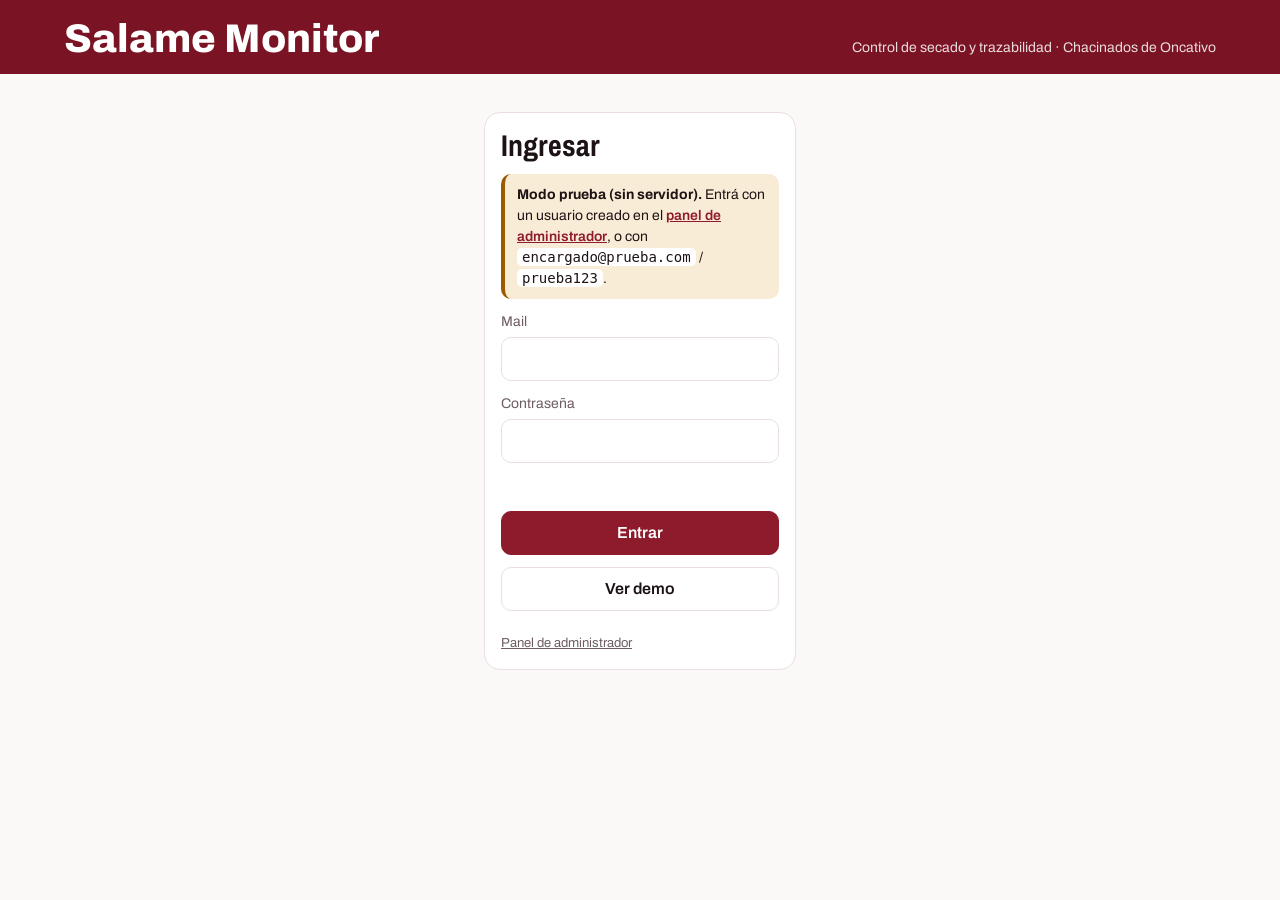
<file: public_html/index.html>
<!DOCTYPE html>
<html lang="es">
<head>
<meta charset="utf-8">
<meta name="viewport" content="width=device-width,initial-scale=1,viewport-fit=cover">
<meta name="theme-color" content="#7a1424">
<meta name="mobile-web-app-capable" content="yes">
<meta name="apple-mobile-web-app-capable" content="yes">
<meta name="apple-mobile-web-app-status-bar-style" content="default">
<meta name="apple-mobile-web-app-title" content="Salame Monitor">
<meta name="format-detection" content="telephone=no">
<link rel="manifest" href="manifest.webmanifest">
<link rel="icon" href="assets/icon.svg" type="image/svg+xml">
<link rel="apple-touch-icon" href="assets/icon-180.png">
<title>Salame Monitor Oncativo</title>
<link rel="preconnect" href="https://fonts.googleapis.com">
<link href="https://fonts.googleapis.com/css2?family=Archivo:wght@400;600;800&family=Archivo+Narrow:wght@500;700&display=swap" rel="stylesheet">
<link rel="stylesheet" href="assets/style.css">
<script>new MutationObserver(()=>{for(const c of document.querySelectorAll('.stack td:not([data-l])')){let i=0,p=c;while(p=p.previousElementSibling)i+=p.colSpan;c.dataset.l=(c.closest('table').rows[0].cells[i]||{}).textContent||''}}).observe(document,{childList:true,subtree:true})</script>
</head>
<body>
<div class="banner" id="modo">Modo demo · datos simulados</div>
<header>
  <div class="brand">
    <button class="menu-btn" id="menuBtn" aria-label="Abrir menú" aria-expanded="false" aria-controls="menu"><svg class="ic" aria-hidden="true"><use href="#i-menu"/></svg></button>
    <h1>Salame Monitor</h1>
    <div class="sub" id="empresa">Control de secado y trazabilidad · Chacinados de Oncativo</div>
  </div>
  <nav id="menu" aria-label="Secciones" tabindex="-1">
    <div class="drawer-head"><b>Salame Monitor</b><button class="menu-btn" id="menuClose" aria-label="Cerrar menú"><svg class="ic" aria-hidden="true"><use href="#i-x"/></svg></button></div>
    <div class="tabs" role="tablist">
      <button role="tab" aria-selected="true" data-v="camara"><svg class="ic" aria-hidden="true"><use href="#i-vivo"/></svg>Cámara en vivo</button>
      <button role="tab" aria-selected="false" data-v="lotes"><svg class="ic" aria-hidden="true"><use href="#i-lote"/></svg>Lotes y trazabilidad<span class="badge" id="lotBadge" hidden></span></button>
      <button role="tab" aria-selected="false" data-v="guia"><svg class="ic" aria-hidden="true"><use href="#i-info"/></svg>Qué significa cada aviso</button>
      <button role="tab" aria-selected="false" data-v="materiales"><svg class="ic" aria-hidden="true"><use href="#i-equipo"/></svg>Equipamiento</button>
    </div>
    <div class="user" id="user" hidden><span id="userName"></span><a id="adminLink" href="admin.html" hidden><svg class="ic" aria-hidden="true"><use href="#i-escudo"/></svg>Administrador</a><button class="btn sm" id="salir"><svg class="ic" aria-hidden="true"><use href="#i-salir"/></svg>Salir</button></div>
  </nav>
</header>
<div class="scrim" id="scrim" hidden></div>

<section class="band login" id="login" hidden>
  <form class="panel" id="loginForm">
    <h2>Ingresar</h2>
    <div class="prueba-nota" id="pruebaNota" hidden>
      <b>Modo prueba (sin servidor).</b> Entrá con un usuario creado en el <a href="admin.html">panel de administrador</a>,
      o con <code>encargado@prueba.com</code> / <code>prueba123</code>.
    </div>
    <label>Mail<input type="email" name="email" autocomplete="username" required></label>
    <label>Contraseña<input type="password" name="password" autocomplete="current-password" required></label>
    <p class="err" id="loginErr" role="alert"></p>
    <button class="btn pri">Entrar</button>
    <button class="btn" type="button" id="verDemo">Ver demo</button>
    <a class="note" href="admin.html">Panel de administrador</a>
  </form>
</section>

<main>
<section class="view on band" id="v-camara">
  <div class="row">
    <h2 id="camTitle">Cámara</h2>
    <div style="display:flex;gap:8px;flex-wrap:wrap">
      <select id="cam" aria-label="Cámara"></select>
      <button class="btn warn" id="fail">Simular falla de humedad</button>
    </div>
  </div>
  <div id="resumen"></div>
  <div class="live">
    <div class="panel">
      <h3>Últimas 48 horas</h3>
      <div class="fig"><svg id="chart" role="img" aria-label="Temperatura y humedad de la cámara en las últimas 48 horas"></svg></div>
      <div class="legend"><span><i style="background:var(--red)"></i>Temperatura (°C)</span><span><i style="background:var(--mold)"></i>Humedad relativa (%)</span><span><i style="background:var(--line);height:10px"></i>Rango objetivo</span></div>
    </div>
    <div class="panel"><div class="kpis" id="kpis"></div></div>
  </div>
  <div class="panel alerts">
    <h3><svg class="ic" aria-hidden="true"><use href="#i-campana"/></svg>Alertas de la cámara</h3>
    <div id="alerts"></div>
  </div>
</section>

<section class="view band" id="v-lotes">
  <div class="row"><h2>Lotes en proceso</h2><button class="btn pri" id="nuevoLote"><svg class="ic" aria-hidden="true"><use href="#i-mas"/></svg>Nuevo lote</button></div>
  <p class="note" style="margin-top:-6px">Tocá un lote para ver qué le pasa, su curva y la ficha de trazabilidad.</p>
  <div class="leyenda" id="leyenda"></div>
  <div class="panel">
    <table class="stack"><thead><tr><th>Estado</th><th>Lote</th><th>Producto</th><th>Etapa</th><th>Día</th><th>Pérdida de peso</th><th>Avance vs. meta</th></tr></thead><tbody id="lots"></tbody></table>
  </div>
  <div class="detail" id="detail"></div>
</section>

<section class="view band" id="v-guia">
  <div class="row"><h2>¿Cómo sé si el estacionamiento va bien?</h2></div>
  <div class="panel guia-intro">
    <p>La app pesa sola una <b>vara testigo</b> en cada cámara y compara cuánto peso perdió el lote con lo que debería haber perdido a esta altura. Si se aparta, te avisa con un ícono y te dice qué revisar.</p>
    <p class="note">La curva esperada es una referencia general (llega a la meta en unos 28 días). Durante la prueba piloto se ajusta a cada producto y calibre.</p>
  </div>
  <div class="guia" id="guia"></div>
</section>

<section class="view band" id="v-materiales">
  <div class="row"><h2>Qué hace falta para medir una cámara</h2></div>
  <div class="mats" id="mats"></div>
  <div class="panel params">
    <h3>Rangos de referencia de la demo</h3>
    <div class="scroll"><table><thead><tr><th>Etapa</th><th class="n">Temperatura</th><th class="n">Humedad relativa</th><th>Duración típica</th></tr></thead><tbody id="params"></tbody></table></div>
    <p class="note">Valores orientativos. Cada chacinador carga sus propios rangos por cámara en la base de datos.</p>
  </div>
</section>
</main>
<dialog class="modal" id="mLote" aria-labelledby="mLoteT">
  <form class="form" id="fLote" novalidate>
    <div class="modal-head"><h2 id="mLoteT"><svg class="ic" aria-hidden="true"><use href="#i-lote"/></svg>Nuevo lote</h2><button type="button" class="cerrar" data-cerrar aria-label="Cerrar"><svg class="ic" aria-hidden="true"><use href="#i-x"/></svg></button></div>

    <fieldset class="opcional">
      <legend>1. Qué se embutió</legend>
      <label>Producto *<input name="producto" required list="productos" placeholder="Ej.: Salame tipo Oncativo · calibre 50"></label>
      <datalist id="productos"><option>Salame tipo Oncativo · calibre 40</option><option>Salame tipo Oncativo · calibre 50</option><option>Salame tipo Oncativo · calibre 70</option><option>Salamín picado fino</option><option>Salame picado grueso</option><option>Bondiola curada</option><option>Longaniza</option></datalist>
      <div class="dos">
        <label>Cantidad de piezas<input name="piezas" type="number" inputmode="numeric" min="1" step="1" placeholder="Ej.: 1200"></label>
        <label>Kilos embutidos *<input name="kg" type="number" inputmode="decimal" min="0.1" step="0.1" required placeholder="Ej.: 420"></label>
      </div>
      <p class="note calc" id="calcLote"></p>
      <label>Fecha de embutido *<input name="fecha_inicio" type="date" required></label>
      <label>Código de lote *<input name="codigo" required maxlength="30" autocomplete="off"></label>
      <p class="note">Va en la etiqueta y en el QR. Lo sugerimos solo, podés cambiarlo.</p>
    </fieldset>

    <fieldset class="opcional">
      <legend>2. Dónde se estaciona</legend>
      <div class="dos">
        <label>Cámara *<select name="camara_id" required></select></label>
        <label>Etapa<select name="etapa"><option>Estufado</option><option>Secado</option><option>Estacionamiento</option></select></label>
      </div>
      <label>Peso de la vara testigo hoy (gramos) *<input name="peso_inicial_g" type="number" inputmode="decimal" min="1" step="0.1" required placeholder="Ej.: 5200"></label>
      <p class="note" id="pesoBalanza">Colgá la vara testigo de este lote en la balanza de la cámara y anotá el peso. Con ese dato la app calcula cuánto peso va perdiendo.</p>
      <label>Meta de pérdida de peso (%)<input name="meta_perdida" type="number" inputmode="decimal" min="1" max="60" step="0.5" value="33"></label>
    </fieldset>

    <fieldset class="opcional">
      <legend>3. Origen <span>(opcional)</span></legend>
      <label>Origen del cerdo<input name="origen" placeholder="Ej.: Granja Los Álamos, Oncativo · Duroc"></label>
    </fieldset>

    <p class="err" role="alert"></p>
    <div class="acciones"><button type="button" class="btn" data-cerrar>Cancelar</button><button type="submit" class="btn pri">Guardar lote</button></div>
  </form>
</dialog>

<script src="assets/ui.js"></script>
<script src="assets/app.js"></script>
</body>
</html>
</file>
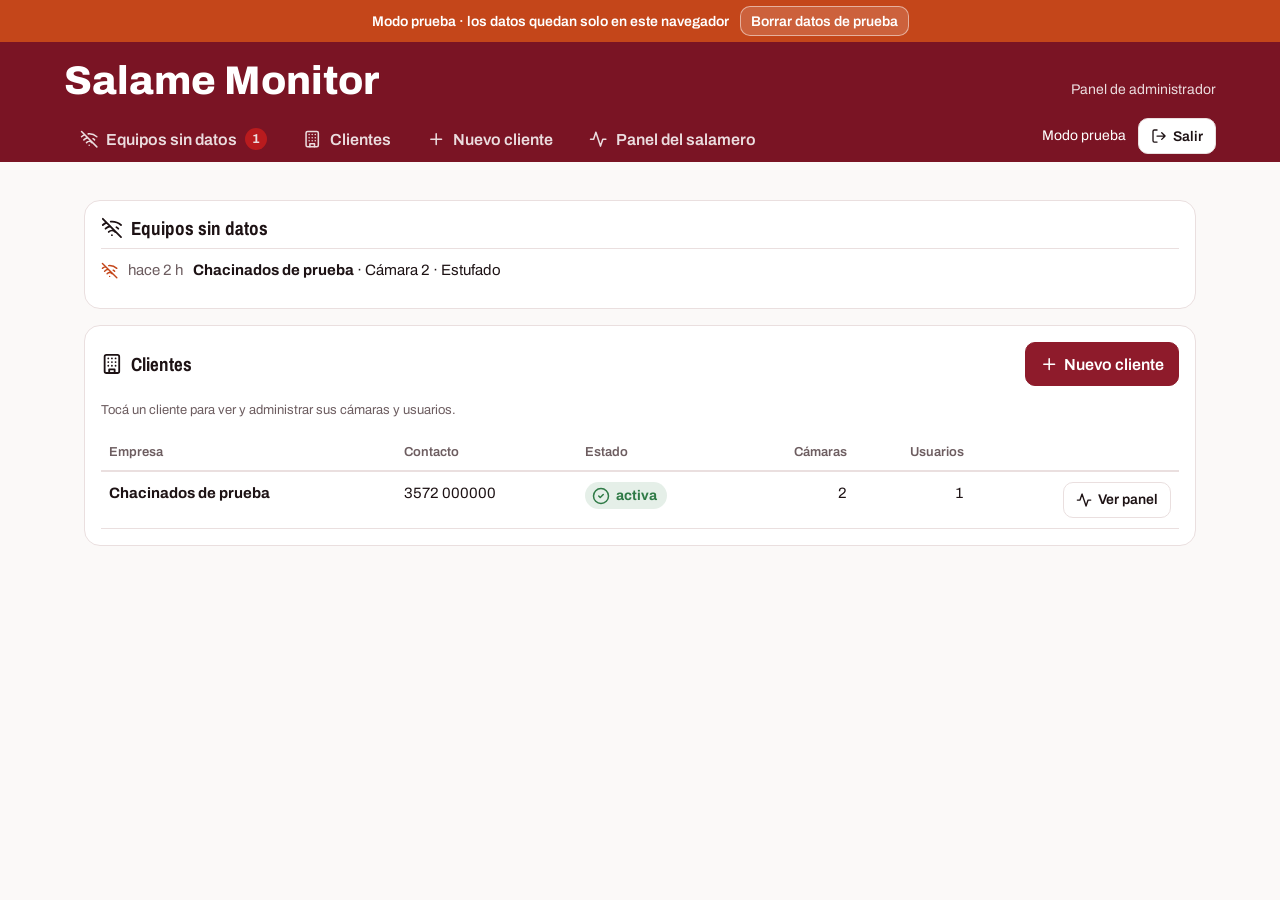
<file: public_html/admin.html>
<!DOCTYPE html>
<html lang="es">
<head>
<meta charset="utf-8">
<meta name="viewport" content="width=device-width,initial-scale=1,viewport-fit=cover">
<meta name="theme-color" content="#7a1424">
<meta name="mobile-web-app-capable" content="yes">
<meta name="apple-mobile-web-app-capable" content="yes">
<meta name="apple-mobile-web-app-status-bar-style" content="default">
<meta name="apple-mobile-web-app-title" content="Salame Monitor">
<meta name="format-detection" content="telephone=no">
<link rel="manifest" href="manifest.webmanifest">
<link rel="icon" href="assets/icon.svg" type="image/svg+xml">
<link rel="apple-touch-icon" href="assets/icon-180.png">
<title>Salame Monitor · Administrador</title>
<link rel="preconnect" href="https://fonts.googleapis.com">
<link href="https://fonts.googleapis.com/css2?family=Archivo:wght@400;600;800&family=Archivo+Narrow:wght@500;700&display=swap" rel="stylesheet">
<link rel="stylesheet" href="assets/style.css">
<script>new MutationObserver(()=>{for(const c of document.querySelectorAll('.stack td:not([data-l])')){let i=0,p=c;while(p=p.previousElementSibling)i+=p.colSpan;c.dataset.l=(c.closest('table').rows[0].cells[i]||{}).textContent||''}}).observe(document,{childList:true,subtree:true})</script>
</head>
<body>
<div class="banner" id="prueba" hidden>Modo prueba · los datos quedan solo en este navegador <button class="btn sm" id="borrarPrueba">Borrar datos de prueba</button></div>
<header>
  <div class="brand">
    <button class="menu-btn" id="menuBtn" aria-label="Abrir menú" aria-expanded="false" aria-controls="menu"><svg class="ic" aria-hidden="true"><use href="#i-menu"/></svg></button>
    <h1>Salame Monitor</h1>
    <div class="sub">Panel de administrador</div>
  </div>
  <nav id="menu" aria-label="Secciones" tabindex="-1">
    <div class="drawer-head"><b>Administrador</b><button class="menu-btn" id="menuClose" aria-label="Cerrar menú"><svg class="ic" aria-hidden="true"><use href="#i-x"/></svg></button></div>
    <div class="tabs">
      <a href="#s-caidos"><svg class="ic" aria-hidden="true"><use href="#i-sinSenal"/></svg>Equipos sin datos<span class="badge" id="caidosBadge" hidden></span></a>
      <a href="#s-clientes"><svg class="ic" aria-hidden="true"><use href="#i-empresa"/></svg>Clientes</a>
      <a href="#nuevo-cliente" data-modal="mEmpresa"><svg class="ic" aria-hidden="true"><use href="#i-mas"/></svg>Nuevo cliente</a>
      <a href="index.html"><svg class="ic" aria-hidden="true"><use href="#i-vivo"/></svg>Panel del salamero</a>
    </div>
    <div class="user" id="user" hidden><span id="userName"></span><button class="btn sm" id="salir"><svg class="ic" aria-hidden="true"><use href="#i-salir"/></svg>Salir</button></div>
  </nav>
</header>
<div class="scrim" id="scrim" hidden></div>

<section class="band login" id="login" hidden>
  <form class="panel" id="loginForm">
    <h2>Ingresar</h2>
    <label>Mail<input type="email" name="email" autocomplete="username" required></label>
    <label>Contraseña<input type="password" name="password" autocomplete="current-password" required></label>
    <p class="err" id="loginErr" role="alert"></p>
    <button class="btn pri">Entrar</button>
    <button class="btn" type="button" id="verPrueba">Probar sin servidor (modo prueba)</button>
  </form>
</section>

<main class="band" id="admin" hidden>
  <div class="secreto" id="secreto" hidden role="status"></div>

  <div class="panel" id="s-caidos">
    <h3><svg class="ic" aria-hidden="true"><use href="#i-sinSenal"/></svg>Equipos sin datos</h3>
    <div id="caidos"></div>
  </div>

  <div class="panel" id="s-clientes" style="margin-top:16px">
    <div class="row"><h3 style="margin:0"><svg class="ic" aria-hidden="true"><use href="#i-empresa"/></svg>Clientes</h3>
      <button class="btn pri" data-modal="mEmpresa"><svg class="ic" aria-hidden="true"><use href="#i-mas"/></svg>Nuevo cliente</button></div>
    <p class="note" style="margin-top:0">Tocá un cliente para ver y administrar sus cámaras y usuarios.</p>
    <div class="scroll"><table class="stack"><thead><tr><th>Empresa</th><th>Contacto</th><th>Estado</th><th class="n">Cámaras</th><th class="n">Usuarios</th><th></th></tr></thead><tbody id="empresas"></tbody></table></div>
  </div>

  <div id="detalle"></div>
</main>

<dialog class="modal" id="mEmpresa" aria-labelledby="mEmpresaT">
  <form class="form" id="fEmpresa">
    <div class="modal-head"><h2 id="mEmpresaT"><svg class="ic" aria-hidden="true"><use href="#i-empresa"/></svg>Nuevo cliente</h2><button type="button" class="cerrar" data-cerrar aria-label="Cerrar"><svg class="ic" aria-hidden="true"><use href="#i-x"/></svg></button></div>
    <label>Nombre del salamero o empresa *<input name="nombre" required placeholder="Ej.: Chacinados Don Kiko"></label>
    <label>Teléfono o mail de contacto<input name="contacto" placeholder="Ej.: 3572 401234"></label>
    <fieldset class="opcional">
      <legend>Acceso para el salamero <span>(opcional)</span></legend>
      <p class="note">Si completás el mail, se crea su usuario y la app te muestra la contraseña para pasársela.</p>
      <label>Nombre del responsable<input name="responsable" placeholder="Ej.: Sergio"></label>
      <label>Mail para entrar a la app<input name="email" type="email" placeholder="salamero@mail.com"></label>
    </fieldset>
    <p class="err" role="alert"></p>
    <div class="acciones"><button type="button" class="btn" data-cerrar>Cancelar</button><button type="submit" class="btn pri">Crear cliente</button></div>
  </form>
</dialog>

<dialog class="modal" id="mCamara" aria-labelledby="mCamaraT">
  <form class="form" id="fCamara">
    <div class="modal-head"><h2 id="mCamaraT"><svg class="ic" aria-hidden="true"><use href="#i-termometro"/></svg>Nueva cámara</h2><button type="button" class="cerrar" data-cerrar aria-label="Cerrar"><svg class="ic" aria-hidden="true"><use href="#i-x"/></svg></button></div>
    <p class="note para">Para <b class="para-empresa"></b></p>
    <label>Nombre de la cámara *<input name="nombre" required placeholder="Ej.: Cámara 1 · Secado"></label>
    <label>Etapa<select name="etapa"><option>Estufado</option><option selected>Secado</option><option>Estacionamiento</option></select></label>
    <p class="note">Los rangos se completan solos según la etapa. Podés cambiarlos.</p>
    <div class="dos">
      <label>Temperatura mínima (°C)<input name="t_min" type="number" step="0.1" required></label>
      <label>Temperatura máxima (°C)<input name="t_max" type="number" step="0.1" required></label>
      <label>Humedad mínima (%)<input name="h_min" type="number" step="0.1" required></label>
      <label>Humedad máxima (%)<input name="h_max" type="number" step="0.1" required></label>
    </div>
    <p class="err" role="alert"></p>
    <div class="acciones"><button type="button" class="btn" data-cerrar>Cancelar</button><button type="submit" class="btn pri">Crear cámara</button></div>
  </form>
</dialog>

<dialog class="modal" id="mUsuario" aria-labelledby="mUsuarioT">
  <form class="form" id="fUsuario">
    <div class="modal-head"><h2 id="mUsuarioT"><svg class="ic" aria-hidden="true"><use href="#i-usuarios"/></svg>Nuevo usuario</h2><button type="button" class="cerrar" data-cerrar aria-label="Cerrar"><svg class="ic" aria-hidden="true"><use href="#i-x"/></svg></button></div>
    <p class="note para">Para <b class="para-empresa"></b></p>
    <label>Nombre<input name="nombre" placeholder="Ej.: Encargado de la planta"></label>
    <label>Mail para entrar a la app *<input name="email" type="email" required placeholder="encargado@mail.com"></label>
    <p class="note">La contraseña la genera la app y te la muestra una sola vez.</p>
    <p class="err" role="alert"></p>
    <div class="acciones"><button type="button" class="btn" data-cerrar>Cancelar</button><button type="submit" class="btn pri">Crear usuario</button></div>
  </form>
</dialog>
<script src="assets/ui.js"></script>
<script src="assets/admin.js"></script>
</body>
</html>
</file>
<file: public_html/assets/style.css>
/* VOICE: herramienta de trabajo para el chacinador, clara y seria, con olor a secadero.
   IDEA: la etiqueta de lote colgada de un salame en la cámara de secado.
   PICTURE: el panel de la cámara en vivo con curvas de temperatura y humedad sobre sus bandas objetivo.
   COLOUR and TYPE: rojo salame dominante, verde moho de apoyo, blanco flor como fondo, acento naranja brasa; Archivo + Archivo Narrow.
   LAYOUT: barra superior roja, pestañas, panel en vivo grande con indicadores a la derecha, luego lotes y materiales. */
/* Colores con variables comunes + media query (no light-dark()) para que funcione también en celulares viejos. */
:root{color-scheme:light;
--bg:#fbf9f8;--card:#ffffff;--ink:#1d1214;--mut:#6d5d60;--red:#8e1b2b;--redbar:#7a1424;--mold:#4f6b55;--ember:#c4461a;--line:#eadfdf;--ok:#2f7a46;
--tint-red:rgba(142,27,43,.07);--tint-mold:rgba(79,107,85,.16);--tint-ember:rgba(196,70,26,.14);--tint-ok:rgba(47,122,70,.12);
--warn:#9a5b00;--tint-warn:rgba(217,140,0,.16);--info:#1d55c4;--tint-info:rgba(29,85,196,.1);--bad:#c41d1d;--tint-bad:rgba(196,29,29,.1);
--gutter:max(5vw,16px)}
@media(prefers-color-scheme:dark){:root:not([data-theme=light]){color-scheme:dark;
--bg:#160c0e;--card:#22141a;--ink:#f4ecea;--mut:#b9a6a9;--red:#c23a4e;--mold:#8fb59a;--ember:#ff7a45;--line:#3a2629;--ok:#6fcf8f;
--tint-red:rgba(194,58,78,.14);--tint-mold:rgba(143,181,154,.18);--tint-ember:rgba(255,122,69,.16);--tint-ok:rgba(111,207,143,.14);
--warn:#f5c04a;--tint-warn:rgba(245,192,74,.15);--info:#86aefc;--tint-info:rgba(134,174,252,.14);--bad:#ff6b6b;--tint-bad:rgba(255,107,107,.15)}}
:root[data-theme=dark]{color-scheme:dark;
--bg:#160c0e;--card:#22141a;--ink:#f4ecea;--mut:#b9a6a9;--red:#c23a4e;--mold:#8fb59a;--ember:#ff7a45;--line:#3a2629;--ok:#6fcf8f;
--tint-red:rgba(194,58,78,.14);--tint-mold:rgba(143,181,154,.18);--tint-ember:rgba(255,122,69,.16);--tint-ok:rgba(111,207,143,.14);
--warn:#f5c04a;--tint-warn:rgba(245,192,74,.15);--info:#86aefc;--tint-info:rgba(134,174,252,.14);--bad:#ff6b6b;--tint-bad:rgba(255,107,107,.15)}
*{box-sizing:border-box;min-width:0}
html{-webkit-text-size-adjust:100%;text-size-adjust:100%}
body{margin:0;background:var(--bg);color:var(--ink);font:16px/1.55 Archivo,system-ui,sans-serif;overflow-x:hidden;overflow-x:clip;-webkit-tap-highlight-color:transparent}
/* Celulares con muesca / isla: el contenido no queda debajo de la cámara ni de la barra de inicio */
@supports(padding:max(0px)){:root{--gutter:max(5vw,16px,env(safe-area-inset-left),env(safe-area-inset-right))}body{padding-bottom:env(safe-area-inset-bottom)}}
header{background:var(--redbar);color:#fff;padding:18px 16px 0;padding:max(18px,env(safe-area-inset-top,0px)) var(--gutter) 0}
.brand{display:flex;flex-wrap:wrap;align-items:baseline;gap:6px 16px;justify-content:space-between}
h1{font:800 clamp(26px,4vw,40px)/1.05 Archivo,sans-serif;margin:0;text-wrap:balance}
.sub{opacity:.85;font-size:14px}
nav{display:flex;align-items:flex-end;gap:12px;margin-top:14px}
.tabs{display:flex;gap:4px;overflow-x:auto;scrollbar-width:none}.tabs::-webkit-scrollbar{display:none}
.tabs [role=tab],.tabs a{display:inline-flex;align-items:center;gap:8px;flex:none;font:600 16px Archivo,sans-serif;background:transparent;color:#fff;border:0;padding:12px 16px;min-height:44px;border-radius:10px 10px 0 0;cursor:pointer;opacity:.85;text-decoration:none}
.tabs [aria-selected=true]{background:var(--bg);color:var(--ink);opacity:1}
nav .user{margin-left:auto;padding-bottom:8px}
.menu-btn,.drawer-head{display:none}
a:focus-visible,button:focus-visible,select:focus-visible{outline:3px solid var(--ember);outline-offset:2px}
.band{padding:clamp(20px,3vw,40px) var(--gutter);max-width:1240px;margin:0 auto}
.view{display:none}.view.on{display:block}
.row{display:flex;flex-wrap:wrap;gap:12px;align-items:center;justify-content:space-between;margin-bottom:14px}
h2{font:700 clamp(22px,2.6vw,30px)/1.1 "Archivo Narrow",sans-serif;margin:0}
h3{font:700 19px/1.2 "Archivo Narrow",sans-serif;margin:0 0 8px}
select,.btn{font:600 16px Archivo,sans-serif;min-height:44px;padding:8px 14px;border-radius:10px;border:1px solid var(--line);background:var(--card);color:var(--ink);cursor:pointer}
.btn.pri{background:var(--red);border-color:var(--red);color:#fff}
.btn.warn{border-color:var(--ember);color:var(--ember)}
.live{display:grid;grid-template-columns:minmax(0,2.2fr) minmax(0,1fr);gap:16px}
.panel{background:var(--card);border:1px solid var(--line);border-radius:16px;padding:16px}
.fig{position:relative;min-height:clamp(240px,48vh,360px)}.fig>svg{position:absolute;top:0;left:0;width:100%;height:100%}
.legend{display:flex;flex-wrap:wrap;gap:14px;font-size:14px;color:var(--mut);margin-top:8px}
.legend i{display:inline-block;width:14px;height:4px;border-radius:2px;vertical-align:middle;margin-right:6px}
.kpis{display:grid;gap:10px;align-content:start}
.kpi{border-bottom:1px solid var(--line);padding-bottom:10px}
.kpi:last-child{border:0}
.kpi b{display:block;font:800 clamp(28px,3.4vw,38px)/1 Archivo,sans-serif;white-space:nowrap}
.kpi span{font-size:14px;color:var(--mut)}
.kpi .st{font-size:13px;font-weight:600}
.okc{color:var(--ok)}.bad{color:var(--ember)}
.alerts{margin-top:16px}
.alert{display:flex;gap:10px;padding:10px 0;border-top:1px solid var(--line);font-size:15px}
.alert time{color:var(--mut);white-space:nowrap;font-variant-numeric:tabular-nums}
.dot{width:10px;height:10px;border-radius:50%;margin-top:7px;flex:none}
table{width:100%;border-collapse:collapse;font-size:15px}
th{text-align:left;font-size:13px;color:var(--mut);font-weight:600;padding:8px;border-bottom:2px solid var(--line)}
td{padding:10px 8px;border-bottom:1px solid var(--line);vertical-align:top}
th.n{text-align:right}
td.n{text-align:right;font-variant-numeric:tabular-nums;white-space:nowrap}
tr.click{cursor:pointer}
@media(hover:hover){tr.click:hover td{background:var(--tint-red)}}
tr.click:active td{background:var(--tint-red)}
.meter{height:10px;background:var(--line);border-radius:6px;overflow:hidden;min-width:90px;position:relative}
.meter>i{display:block;height:100%;background:var(--mold)}
.meter>em{position:absolute;top:-2px;bottom:-2px;width:2px;background:var(--ink)}
.tag{display:inline-block;font-size:13px;font-weight:600;padding:2px 8px;border-radius:20px;background:var(--tint-mold);color:var(--mold);white-space:nowrap}
.tag.f{background:var(--tint-ember);color:var(--ember)}
.tag.l{background:var(--tint-red);color:var(--red)}
.detail{display:grid;grid-template-columns:minmax(0,1.6fr) minmax(0,1fr);gap:16px;margin-top:16px}
.ficha{border:2px dashed var(--red);border-radius:14px;padding:16px;font-size:15px}
.ficha dl{clear:both;display:grid;grid-template-columns:auto minmax(0,1fr);gap:4px 12px;margin:10px 0}
.ficha dt{color:var(--mut)}.ficha dd{margin:0;font-weight:600}
.qr{width:96px;height:96px;float:right;margin:0 0 8px 12px}
.note{font-size:13px;color:var(--mut);margin-top:10px}
.mats{display:grid;grid-template-columns:repeat(auto-fill,minmax(min(100%,300px),1fr));gap:14px}
.mat{background:var(--card);border:1px solid var(--line);border-radius:14px;padding:16px}
.mat .k{font-size:13px;font-weight:600;color:var(--red)}
.mat p{margin:6px 0 0;font-size:15px}
.params{margin-top:24px}
.scroll{overflow-x:auto}
@media(prefers-reduced-motion:reduce){*{transition:none!important;animation:none!important}}
.pulse{animation:p 2s infinite}@keyframes p{50%{opacity:.35}}
.banner{background:var(--ember);color:#fff;font-size:14px;font-weight:600;padding:6px var(--gutter);text-align:center}
.banner.real{background:var(--ok)}
.user{display:flex;align-items:center;gap:12px;font-size:14px;flex-wrap:wrap}
.user a{color:#fff;font-weight:600}
.btn.sm{min-height:36px;padding:4px 12px;font-size:14px}
body.login-on .tabs,body.login-on main,body.login-on .menu-btn{display:none!important}
.login{max-width:440px}
.login form{display:grid;gap:12px}
.login label,.form label{display:grid;gap:4px;font-size:14px;color:var(--mut)}
input{font:16px Archivo,sans-serif;min-height:44px;padding:8px 12px;border-radius:10px;border:1px solid var(--line);background:var(--card);color:var(--ink)}
input:focus-visible{outline:3px solid var(--ember);outline-offset:2px}
.err{color:var(--ember);font-weight:600;margin:0;min-height:1.5em}
.form.inline{display:flex;flex-wrap:wrap;gap:10px;align-items:end;margin-top:14px;padding-top:14px;border-top:1px solid var(--line)}
.form.inline label{flex:1 1 140px}
.secreto{background:var(--card);background-image:linear-gradient(var(--tint-ok),var(--tint-ok));border:2px solid var(--ok);border-radius:14px;padding:14px 16px;margin-bottom:16px;font-weight:600;overflow-wrap:anywhere}
.secreto code{font-size:15px;background:var(--card);padding:2px 6px;border-radius:6px;user-select:all}
[hidden]{display:none!important}
.btn,.tabs [role=tab],select,input{touch-action:manipulation}
.scroll{-webkit-overflow-scrolling:touch}

/* ---------- Adaptación a cada dispositivo ---------- */
/* Pantallas táctiles: botones de al menos 44 px para tocar con el dedo */
@media(pointer:coarse){.btn.sm{min-height:44px;padding:8px 14px}}

/* Tablets y celulares acostados */
@media(max-width:860px){
  .live,.detail{grid-template-columns:minmax(0,1fr)}
  .kpis{grid-template-columns:repeat(auto-fit,minmax(150px,1fr))}
  .kpi{border:0}
}

/* Celulares: las tablas pasan a tarjetas, una fila debajo de la otra */
@media(max-width:600px){
  header{padding-top:max(12px,env(safe-area-inset-top,0px))}
  .brand{align-items:center}
  .brand .sub{flex-basis:100%;order:3}
  .row>div,.row>select{width:100%}
  #cam{flex:1 1 100%}
  .panel{padding:14px;border-radius:14px}
  table{font-size:14px}
  .stack thead{display:none}
  .stack tr{display:block;padding-block:10px;border-bottom:1px solid var(--line)}
  .stack td{display:block;overflow:hidden;border:0;padding:3px 0 3px 8em;text-align:left;white-space:normal}
  .stack td::before{content:attr(data-l);float:left;width:7.5em;margin-left:-8em;white-space:normal;color:var(--mut)}
  .stack td:empty{display:none}
  .stack td.acc{padding-left:0;display:flex;flex-wrap:wrap;gap:8px;padding-top:8px}
  .stack td.acc::before{display:none}
  .stack td.acc .btn{flex:1 1 auto}
  .form.inline>.btn{width:100%}
  .alert{flex-wrap:wrap;gap:4px 10px}
  .alert>span:last-child{flex-basis:calc(100% - 20px);margin-left:20px}
  .qr{width:80px;height:80px}
  .secreto .btn{display:block;width:100%;margin-top:10px}
}

/* Celulares muy chicos (320 px) */
@media(max-width:360px){
  .stack td{padding-left:0}
  .stack td::before{float:none;display:block;width:auto;margin:0;font-size:12px}
  .kpi b{font-size:26px}
  .ficha dl{grid-template-columns:minmax(0,1fr)}
  .ficha dd{margin-bottom:6px}
}

/* Celular acostado: gráfico más bajo para que entre en la pantalla */
@media(max-height:500px) and (orientation:landscape){.fig{min-height:220px}}

/* Pantallas grandes (TV en la planta, monitores anchos) */
@media(min-width:1600px){.band{max-width:1480px}body{font-size:17px}}

/* Impresión: la ficha de trazabilidad sale limpia en papel */
@media print{
  header nav,.menu-btn,.banner,.user,#fail,#cam,.btn,#login,#resumen{display:none!important}
  header{background:none;color:#000;padding:0}
  body{background:#fff;color:#000}
  .panel,.ficha{break-inside:avoid;border-color:#999}
  .view{display:none!important}.view.on{display:block!important}
}
a.btn{display:inline-flex;align-items:center;justify-content:center;text-decoration:none}
.banner .btn.sm{min-height:30px;margin-left:8px;padding:2px 10px;background:rgba(255,255,255,.15);border-color:rgba(255,255,255,.5);color:#fff}

/* ---------- Íconos ---------- */
.ic{width:1.15em;height:1.15em;flex:none;vertical-align:-.2em}
.ic.grande{width:32px;height:32px}
.c-red{color:var(--red)}.c-mold{color:var(--mold)}.c-ember{color:var(--ember)}.c-ok{color:var(--ok)}
h3>.ic{margin-right:8px}
.kt{display:flex;align-items:center;gap:6px}
.st .ic{margin-right:4px}
.alert>.ic{margin-top:3px}
.mat>.ic{margin-bottom:6px}
.btn .ic{margin-right:6px}
.user a .ic{margin-right:4px}
.badge{display:inline-grid;place-items:center;min-width:22px;height:22px;padding:0 6px;border-radius:11px;background:var(--bad);color:#fff;font-size:13px;font-weight:700}

/* ---------- Semáforo de estado de los lotes (siempre ícono + texto, nunca solo color) ---------- */
.n-ok{--c:var(--ok);--t:var(--tint-ok)}.n-li{--c:var(--info);--t:var(--tint-info)}
.n-at{--c:var(--warn);--t:var(--tint-warn)}.n-pr{--c:var(--bad);--t:var(--tint-bad)}
.estado{display:inline-flex;align-items:center;gap:6px;font-weight:700;font-size:14px;padding:3px 10px 3px 7px;border-radius:20px;white-space:nowrap;color:var(--c);background:var(--t)}
.estado .ic{width:18px;height:18px}
.meter>i[class]{background:var(--c)}
.leyenda{display:flex;flex-wrap:wrap;gap:8px 20px;margin-bottom:12px;font-size:14px;color:var(--mut)}
.leyenda>div{display:flex;align-items:center;gap:8px}
.leyenda.col{flex-direction:column;align-items:flex-start;gap:10px;margin:0}
.leyenda.col .estado{min-width:118px}

/* Resumen en "Cámara en vivo" */
.resumen{margin-bottom:16px}
.chips{display:flex;flex-wrap:wrap;gap:8px}
.chip{display:inline-flex;align-items:center;gap:6px;padding:6px 12px;border-radius:20px;background:var(--t);color:var(--c);font-weight:600}
.aviso{display:grid;grid-template-columns:auto minmax(0,1fr) auto;align-items:center;gap:4px 10px;width:100%;text-align:left;font:inherit;color:var(--ink);background:var(--t);border:0;border-left:4px solid var(--c);border-radius:10px;padding:12px;margin-top:10px;cursor:pointer;min-height:48px}
.aviso>.ic{color:var(--c);width:26px;height:26px}
.aviso .ver{color:var(--c);font-weight:700;white-space:nowrap}
@media(hover:hover){.aviso:hover{filter:brightness(.97)}}

/* Diagnóstico del lote */
.diag{grid-column:1/-1;border-top:5px solid var(--c)}
.diag h3{display:flex;flex-wrap:wrap;align-items:center;gap:10px}
.cifra{margin:6px 0 12px}.cifra .ic{margin-right:6px;color:var(--mut)}
.causa{display:flex;gap:14px;padding:14px 0 4px;border-top:1px solid var(--line)}
.causa>.ic{color:var(--c,var(--red))}
.causa h4{margin:0 0 4px;font:700 19px/1.2 "Archivo Narrow",sans-serif}
.causa p{margin:0 0 8px}
.hacer{display:flex;gap:8px;background:var(--bg);border-radius:10px;padding:10px 12px}
.hacer .ic{color:var(--ok);margin-top:3px}

/* Guía "Qué significa cada aviso" */
.guia-intro{margin-bottom:14px}.guia-intro p{margin:0 0 8px}
.guia{display:grid;gap:14px;grid-template-columns:repeat(auto-fill,minmax(min(100%,420px),1fr))}
.guia .causa.panel{padding:16px}

/* ---------- Menú lateral en celulares ---------- */
@media(max-width:760px){
  header{padding-bottom:12px}
  .brand{display:grid;grid-template-columns:auto minmax(0,1fr);align-items:center;gap:4px 12px}
  .brand .sub{grid-column:1/-1;order:0;flex-basis:auto}
  h1{font-size:24px}
  .menu-btn{display:inline-flex;align-items:center;justify-content:center;width:44px;height:44px;border:0;border-radius:10px;background:rgba(255,255,255,.14);color:#fff;cursor:pointer;flex:none}
  .menu-btn .ic{width:24px;height:24px}
  nav{position:fixed;top:0;left:0;bottom:0;z-index:60;width:min(84vw,320px);margin:0;
      padding:max(16px,env(safe-area-inset-top,0px)) 12px max(16px,env(safe-area-inset-bottom,0px));
      background:var(--card);color:var(--ink);flex-direction:column;align-items:stretch;gap:8px;overflow-y:auto;
      transform:translateX(-105%);visibility:hidden;transition:transform .25s ease,visibility .25s;box-shadow:4px 0 24px rgba(0,0,0,.3)}
  body.menu-open nav{transform:none;visibility:visible}
  body.menu-open{overflow:hidden}
  .drawer-head{display:flex;align-items:center;justify-content:space-between;padding:0 4px 10px;border-bottom:1px solid var(--line);font-size:18px}
  .drawer-head .menu-btn{background:var(--bg);color:var(--ink)}
  .tabs{flex-direction:column;overflow:visible}
  .tabs [role=tab],.tabs a{color:var(--ink);opacity:1;border-radius:10px;width:100%;justify-content:flex-start;padding:12px 14px;font-size:17px;min-height:52px}
  .tabs [aria-selected=true]{background:var(--tint-red);color:var(--red);box-shadow:inset 4px 0 0 var(--red)}
  .tabs .badge{margin-left:auto}
  nav .user{margin:auto 0 0;padding:12px 4px 0;border-top:1px solid var(--line);flex-direction:column;align-items:stretch;gap:10px;font-size:15px}
  nav .user a{color:var(--red);padding:8px 0}
  .scrim{position:fixed;top:0;left:0;right:0;bottom:0;z-index:55;background:rgba(0,0,0,.45)}
  .aviso{grid-template-columns:auto minmax(0,1fr)}.aviso .ver{grid-column:2}
  .causa{gap:10px}.causa>.ic.grande{width:26px;height:26px}
}
#s-caidos,#s-clientes,#detalle{scroll-margin-top:16px}

/* ---------- Ventanas (modales) de alta ---------- */
.modal{border:0;border-radius:16px;padding:0;width:min(520px,calc(100vw - 32px));max-height:calc(100dvh - 32px);background:var(--card);color:var(--ink);box-shadow:0 20px 60px rgba(0,0,0,.45)}
.modal::backdrop{background:rgba(0,0,0,.55)}
.modal form{display:grid;gap:14px;padding:20px}
.modal-head{display:flex;align-items:center;justify-content:space-between;gap:12px}
.modal-head h2{display:flex;align-items:center;gap:10px;font-size:26px}
.modal .cerrar{display:inline-flex;align-items:center;justify-content:center;width:44px;height:44px;border:0;border-radius:10px;background:var(--bg);color:var(--ink);cursor:pointer;flex:none}
.modal .para{margin:-6px 0 0}
.modal select{width:100%}
.modal .note{margin:0}
.modal .dos{display:grid;grid-template-columns:1fr 1fr;gap:12px}
.modal .opcional{border:1px solid var(--line);border-radius:12px;padding:12px 14px 14px;margin:0;display:grid;gap:12px}
.modal legend{padding:0 6px;font-weight:700}.modal legend span{font-weight:400;color:var(--mut)}
.modal .acciones{display:flex;gap:10px;justify-content:flex-end;flex-wrap:wrap}
.modal .err:empty{display:none}
.sub-row{margin:18px 0 8px}.sub-row h3{margin:0}
/* En celular la ventana sube desde abajo y ocupa el ancho */
@media(max-width:600px){
  .modal{width:100%;max-width:100%;margin:auto 0 0;border-radius:18px 18px 0 0;max-height:92dvh}
  .modal form{padding:18px 16px max(18px,env(safe-area-inset-bottom,0px))}
  .modal .dos{grid-template-columns:1fr}
  .modal .acciones .btn{flex:1}
}
.prueba-nota{background:var(--tint-warn);border-left:4px solid var(--warn);border-radius:10px;padding:10px 12px;font-size:14px;line-height:1.5}
.prueba-nota a{color:var(--red);font-weight:600}
.prueba-nota code{background:var(--card);padding:1px 5px;border-radius:5px;user-select:all}
.secreto .probar{display:inline-block;margin-left:6px;color:var(--ok);font-weight:700}
small.cant{color:var(--mut);font-size:13px}
.modal .calc:empty{display:none}
.modal .calc{background:var(--tint-ok);border-radius:8px;padding:8px 10px;color:var(--ink)}
.modal legend{font-size:15px}
</file>
